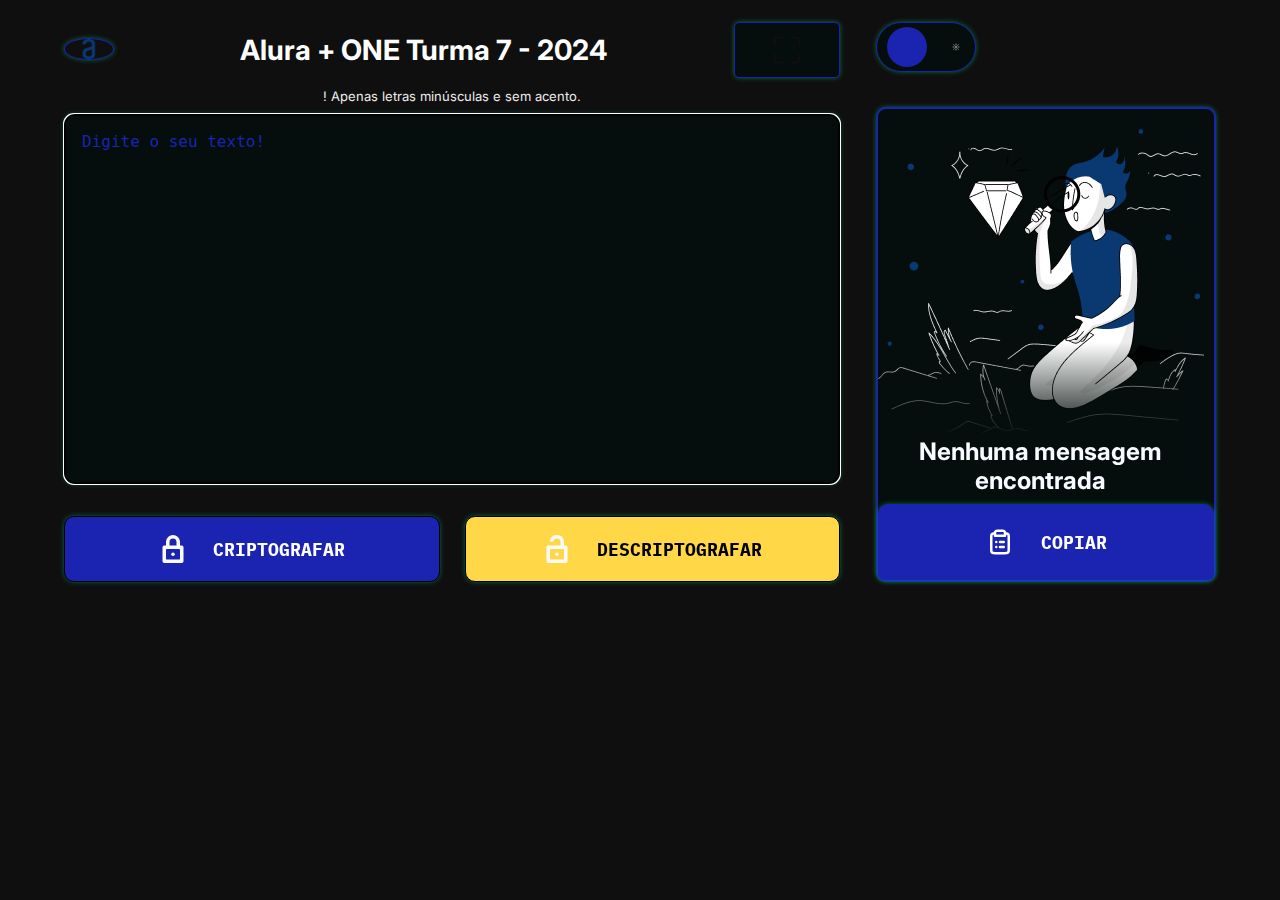
<file: Challenge ONE=Alura 2024/index.html>
<!DOCTYPE html>
<html lang="pt-br">
<head>
    <meta charset="UTF-8">
    <meta http-equiv="X-UA-Compatible" content="IE=edge">
    <meta name="viewport" content="width=device-width, initial-scale=1.0">
    <link rel="preconnect" href="https://fonts.googleapis.com">
    <link rel="preconnect" href="https://fonts.gstatic.com" crossorigin>
    <link href="https://fonts.googleapis.com/css2?family=IBM+Plex+Mono:wght@700&family=Inter:wght@400;700&display=swap" rel="stylesheet">
    <link rel="icon" href="./assets/favicon.png">
    <link rel="stylesheet" href="./style.css">
    <title>Decodificador</title>
</head>
<body>
    <main class="main">
        <header class="main__header">
            <ul class="main__avatar">
                <li>
                    <img class="main__image" src="imagens/logoAlura.png" alt="logo Alura">
                </li>
                <li class="main__wrapper-menu">
                    <ul class="main__menu">
                        <li class="main__item">
                            <a class="main__link" href="https://www.instagram.com/llebam.s?igsh=MXFjcjdmdzc2ZDF0Yg==" target="_blank">
                                <img class="main__social-media" src="imagens/instagram.svg" alt="Icone do instagram">
                                Instagram
                            </a>
                        </li>
                        <li class="main__item is-one-row">
                            <a class="main__link" href="https://github.com/Mabell-be" target="_blank">
                                <img class="main__social-media" src="imagens/github.svg" alt="Icone do GitHub">
                                GitHub
                            </a>
                        </li>
                        <li class="main__item">
                            <a class="main__link" href="https://youtube.com/@mabel444.?si=_aer6mh9N5bbxZCM" target="_blank">
                                <img class="main__social-media" src="imagens/youtube.svg" alt="Icone do YouTube">
                                YouTube
                            </a>
                        </li>
                    </ul>
                </li>
            </ul>
            <h1 class="main__title">Alura + ONE Turma 7 - 2024</h1>
            <button class="main__button is-btn-small js-btn-fullscreen" type="button">
                <img class="is-icon-svg" src="imagens/full-screen.svg" alt="Imagem representando um botão Full Screen">
            </button>
        </header>
        <div class="main__content">
            <div class="main__warning">
                <p>! Apenas letras minúsculas e sem acento.</p>
            </div>
            <div class="main__wrapper-textarea">
                <textarea class="main__textarea js-textarea" placeholder="Digite o seu texto!"></textarea>
            </div>
            <div class="main__wrapper-button">
                <button class="is-button-large is-encrypt js-encrypt" type="button">
                    <img class="is-icon-black" src="imagens/padlock-locked.svg" alt="Imagem de um cadeado fechado">
                    Criptografar
                </button>
                <button class="is-button-large is-descrypt js-descrypt" type="button">
                    <img class="is-icon-white" src="imagens/padlock-unlocked.svg" alt="Imagem de um cadeado aberto">
                    Descriptografar
                </button>
            </div>
        </main>
    </main>
    <aside class="aside">
        <header class="aside__header">
            </a>
            <input class="aside__checkbox js-checkbox" id="checkbox" type="checkbox" name="checkbox">
            <div class="aside__button-toggle">
                <img class="aside__icon-theme is-icon-white is-moon" src="imagens/moon.svg" alt="Icone da Lua">
                <img class="aside__icon-theme is-icon-black" src="imagens/sun.svg" alt="Icone do Sol">
                <label for="checkbox" class="aside__circle js-btn-toggle"></label>
            </div>
        </header>
        <section class="aside__display">
            <div class="aside__display-text  js-display-text">
                <div class="aside__image" >
                    <img src="imagens/boneco.p.png" alt="Imagem ilustrativa do boneco Alura">
                </div>
                <div class="aside__message">
                    <h2 class="aside__title">Nenhuma mensagem encontrada</h2>
                    <p class="aside__paragraph">Digite um texto que você deseja criptografar ou descriptografar.</p>
                </div>
            </div>
            <button class="aside__copy is-button-large is-button-copy js-btn-copy" type="button">
                <img class="is-icon-black" src="imagens/clipboard-list.svg" alt="Imagem de uma prancheta">
                Copiar
            </button>
        </section>
    </aside>

    <script src="./script.js"></script>
</body>
</html>
</file>
<file: Challenge ONE=Alura 2024/style.css>
* {
    padding: 0px;
    margin: 0px;
    box-sizing: border-box;
}


:root {
    --main-font: 'Inter', sans-serif;
    --button-font: 'IBM Plex Mono', monospace;
    --header-title: #000000;
    --aside-title: #000000;
    --placeholder-color: #2C39F9;
    --textarea-text-color: #2C39F9;
    
    --social-media-color: invert(0);
    --is-icon-black: invert(0);
    --is-icon-black-hover: (0);
    --is-icon-white: invert(0);
    --is-icon-white-hover: invert(1);


    --button-encrypt-background-color: #2C39F9;
    --button-encrypt-border-color: #000;
    --button-encrypt-font-color: #00000; 
    --button-descrypt-background-color: #FFD747;
    --button-descrypt-font-color: #000000;

    --button-toggle-background-color: #FDFDFD;
    --body-background-color: #E2E2E2;
    --menu-background-color: #FDFDFD;
    --border-theme-light: #2C39F9;
    --box-background-color: #FDFDFD;
    --box-shadow: 0px 0px 5px rgba(106, 115, 255, 0.5);
    --image-shadow: linear-gradient(180deg, rgba(217, 217, 217, 0) 27.36%, #FFFFFF 100%);
    --dropdown-hover: #2C39F9;
    --dropdown-text-color-hover: #FFFFFF;
    --warning-text-color: #383E43;
    --main-link-color: #000000;
    
    --button-encrypt-background-color-hover: #1B24B0;
    --button-descrypy-background-color-hover: #f5f100;
    --aside-display-border-color-hover: #1B24B0;
    --button-copy-background-color-hover: #1B24B0;
    --scroolbar-track-color: #9598c6;
    
    font-size: 62.5%;

}


:root.dark {
    --header-title: #FFFFFF;
    --aside-title: #F8FBFF;
    --placeholder-color: #1b24b0;
    --textarea-text-color: #1b24b0;
    --social-media-color: invert(1);

    --is-icon-black: invert(1);
    --is-icon-black-hover: (1);
    --is-icon-white: invert(1);
    --is-icon-white-hover: invert(0);

    --button-encrypt-background-color: #1b24b0;
    --button-encrypt-border-color: #000000;
    --button-encrypt-font-color: #FFFFFF; 
    
    --button-descrypt-background-color: #FFD747;
    --button-descrypt-font-color: #000000;
    
    --button-toggle-background-color: #050E0C;
    --body-background-color: #0F0F0F;
    --menu-background-color: #050E0C;
    --border-theme-light: #1b24b0;
    --box-background-color: #050E0C;
    --box-shadow: 0px 0px 5px rgba(2, 193, 113, 0.5);
    --image-shadow: linear-gradient(180deg, rgba(5, 14, 12, 0) 27.36%, #050E0C 100%);
    --dropdown-hover: #1b24b0;
    --dropdown-text-color-hover: #FFFFFF;
    --warning-text-color: #EDEDED;
    --main-link-color: #FFFFFF;
    
    --button-encrypt-background-color-hover: #00FF87;
    --button-descrypy-background-color-hover: #f5f100;
    --button-descrypt-font-color-hover: #000000;

    --aside-display-border-color-hover: #00FF87;
    --button-copy-background-color-hover: #00FF87;
    --scroolbar-track-color: #004233;

}

body {
    background-color: var(--body-background-color);
    padding: 2.2rem 5% 1rem;
    font-family: var(--main-font);

    display: flex;
    flex-flow: column;
    gap: 2.6rem;

}

.main {
    height: 100%;
    flex: 1;
}

/* Estilos do Main Header */
.main__header {
    display: flex;
    align-items: center;
    justify-content: space-between;
    
}

.main__avatar {
    list-style: none;
    display: flex;
    position: relative;
}

.main__image {
    width: 4.0rem;
    border-radius: 50%;
    border: 0.1rem solid var(--border-theme-light);
    box-shadow: var(--box-shadow);
    cursor: pointer;
}

.main__avatar:hover .main__wrapper-menu {
    opacity: 1;
    animation: increase-height .5s linear backwards;
}

.main__wrapper-menu {
    position: absolute;
    padding-left: 1.9rem;
    left: 70%;
    opacity: 0;

    overflow: hidden;
}

@keyframes increase-height {
    from {
        height: 0rem;
    }

    to {
        opacity: 1;
        height: 10.9rem;
    }
}

.main__wrapper-menu::before {
    content: "";
    width: 1.9rem;
    height: 1.9rem;
    background-color: var(--menu-background-color);
    border: 0.1rem solid var(--border-theme-light);
    position: absolute;
    top: 1.2rem;

    transform: translateX(-0.7rem) rotate(50deg);
    box-shadow: var(--box-shadow);
}

.main__menu {
    list-style: none;

    background-color: var(--menu-background-color);
    border: 0.1rem solid var(--border-theme-light);
    border-radius: 1.0rem;
    box-shadow: var(--box-shadow);
    overflow: hidden;

    display: flex;
    flex-direction: column;
    position: relative;
    z-index: 2;

    height: 100%;
}



.main__link {
    display: flex;
    align-items: center;
    justify-content: center;
    gap: 0.8rem;

    padding: 1.0rem 1.5rem;
    text-decoration: none;
    color: var(--main-link-color);
}

:where(.main__link):hover {
    filter: invert(1);
}

.main__social-media {
    height: 1.5rem;
    filter: var(--social-media-color);
}

.is-one-row {
    border-top: 0.1rem solid var(--border-theme-light); 
    border-bottom: 0.1rem solid var(--border-theme-light); 
}

.main__title {
    font-size: 1.8rem;
    text-align: center;
    color: var(--header-title);
}

.is-btn-small {
    box-shadow: var(--box-shadow);
    border: .1rem solid var(--border-theme-light);
    background-color: var(--box-background-color);
    border-radius: 0.5rem;

    display: grid;
    place-content: center;
    cursor: pointer;
}

.is-btn-small:hover {
    box-shadow: none;
}

:where(.main__item, .is-btn-small):hover {
    background-color: var(--dropdown-hover);
}

.is-icon-svg {
    padding: 1rem;
    width: 10rem;
    height: 5rem;
    
}

.is-icon-svg:hover {
    filter: var(--is-icon-black-hover);
}

/* Estilos do Main Content */
.main__content {
    display: flex;
    flex-direction: column;
    height: 90%;
}

.main__warning {
    display: flex;
    gap: 0.8rem;
    color: var(--warning-text-color);
    font-size: 1.3rem;
    padding: 1rem 0rem;
}

.main__wrapper-textarea {
    border-radius: 1rem;
    border: 0.2rem solid var(--border-theme-light);
    background-color: var(--box-background-color);
    box-shadow: var(--box-shadow);
    padding: 1.6rem;
    
    flex-basis: 37rem;
}

.main__wrapper-textarea:focus-within {
    outline: auto;
}

.main__textarea {
    resize: none;
    width: 100%;
    height: 95%;
    border: none;
    outline: none;
    font-size: 1.6rem;
    color: var(--textarea-text-color);
    background-color: var(--box-background-color);
    padding-right: 1rem;
}

.main__textarea::placeholder {
    color: var(--placeholder-color);
}

.main__wrapper-button {
    display: flex;
    flex-wrap: wrap;
    gap: 2.5rem;
    margin-top: 3.2rem;
}

.is-button-large {
    border: none;
    border-radius: 1rem;
    padding: 1.8rem 6%;

    display: flex;
    align-items: center;
    justify-content: center;
    gap: 2.6rem;
    flex: 1;

    box-shadow: var(--box-shadow);
    font-family: var(--button-font);
    font-size: 1.8rem;
    font-weight: bold;
    cursor: pointer;
    text-transform: uppercase;
}

.is-encrypt, .is-button-copy {
    background-color: var(--button-encrypt-background-color);
    border: 0.1rem solid var(--button-encrypt-border-color);
    color: var(--button-encrypt-font-color);
}

.is-encrypt:hover {
    background-color: var(--button-encrypt-background-color-hover);
}

.is-descrypt:hover {
    background-color: var(--button-descrypy-background-color-hover);
    color: var(--button-descrypt-font-color-hover);
}

.is-descrypt {
    background-color: var(--button-descrypt-background-color);
    border: 0.1rem solid var(--button-encrypt-border-color);
    color: var(--button-descrypt-font-color);
}

.is-icon-black {
    filter: var(--is-icon-black);
    width: 10%;
    height: auto;
}

.is-icon-white {
    filter: var(--is-icon-white);
    width: 10%;
    height: auto;
}

.dark .is-descrypt:hover .is-icon-white {
    filter: var(--is-icon-white-hover);
    
}

.is-icon-white:hover:not(.is-moon) {
    filter: var(--is-icon-white-hover);
    
}


/* Estilos do Aside */
.aside {
    display: flex;
    flex-direction: column;
}

.aside__header {
    display: flex;
    justify-content: space-between;
}

.aside__checkbox {
    opacity: 0;
    position: absolute;
}

.aside__checkbox:checked + .aside__button-toggle .aside__circle {
    transform: translateX(0%);
}

.aside__button-toggle {
    padding: 1rem;
    border-radius: 5rem;
    border: 0.1rem solid var(--border-theme-light);
    background-color: var(--box-background-color);
    box-shadow: var(--box-shadow);

    display: flex;
    align-items: center;
    justify-content: space-between;
    width: 10rem;
    height: 5rem;
}

.aside__icon-theme {
    margin: 0rem 0.5rem;
}

.aside__circle {
    padding: 2rem;
    border-radius: 50%;
    background-color: var(--border-theme-light);
    
    position: absolute;
    cursor: pointer;

    transform: translateX(120%);
    transition: all .3s linear;
}

.aside__display {
    margin-top: 3.5rem;
    border-radius: 1rem;
    border: .2rem solid var(--border-theme-light);
    background-color: var(--box-background-color);
    box-shadow: var(--box-shadow);
    text-align: center;
    padding-top: 2rem;
    flex: 1;

    display: flex;
    flex-direction: column;
    gap: 1rem;
} 

.aside__display:hover {
    border-color: var(--aside-display-border-color-hover);
}

.aside__display-text {
    font-size: 1.8rem;
    height: 36.5rem;
    overflow-x: hidden;
    width: 97%;
}

.is-show-text {
    text-align: left;
    padding: 0rem 2rem;
    white-space: pre-wrap;
}

.dark .is-show-text {
    color: var(--placeholder-color);
}

.aside__image {
    position: relative;
    width: 224%;
    height: 227%;
    display: inline;

}

.aside__image::before {
    content: "";
    display: block;
    width: 100%;
    height: 13rem;

    position: absolute;
    bottom: 0;
    left: 0;
    background: var(--image-shadow);
}

.aside__message {
    padding: 0rem 5%;
}

.aside__title {
    font-size: 2.4rem;
    font-weight: bold;
    color: var(--aside-title);
}

.aside__paragraph {
    font-size: 1.6rem;
    color: var(--warning-text-color);
}

.aside__copy {
    width: 100%;
}

.is-button-copy {
    border: none;
    border-radius: 1rem 1rem 0.6rem 0.6rem;
}

.is-button-copy:hover {
    background-color: var(--button-copy-background-color-hover);
}

.main__textarea::-webkit-scrollbar,
.aside__display-text::-webkit-scrollbar {
    width: 1rem;
}

.main__textarea::-webkit-scrollbar-track,
.aside__display-text::-webkit-scrollbar-track {
    background: var(--scroolbar-track-color);
    border-radius: 0.5rem;
}

.main__textarea::-webkit-scrollbar-thumb,
.aside__display-text::-webkit-scrollbar-thumb {
    background: var(--border-theme-light);
    border-radius: 0.5rem;
    border: 3px solid var(--scroolbar-track-color)
 
}


@media screen and (min-width: 1020px) {
    body {
        display: flex;
        flex-flow: row;
        justify-content: center;
        gap: 3.6rem;
    }

    .main__image {
        width: 5rem;
    }

    .main__title {
        font-size: 2.8rem;
    }

    .main__button {
        padding: 0.2rem;
    }

    .main__warning {
        display: flex;
        justify-content: center;
    }

    .aside {
        width: 34rem;
    }
}
</file>
